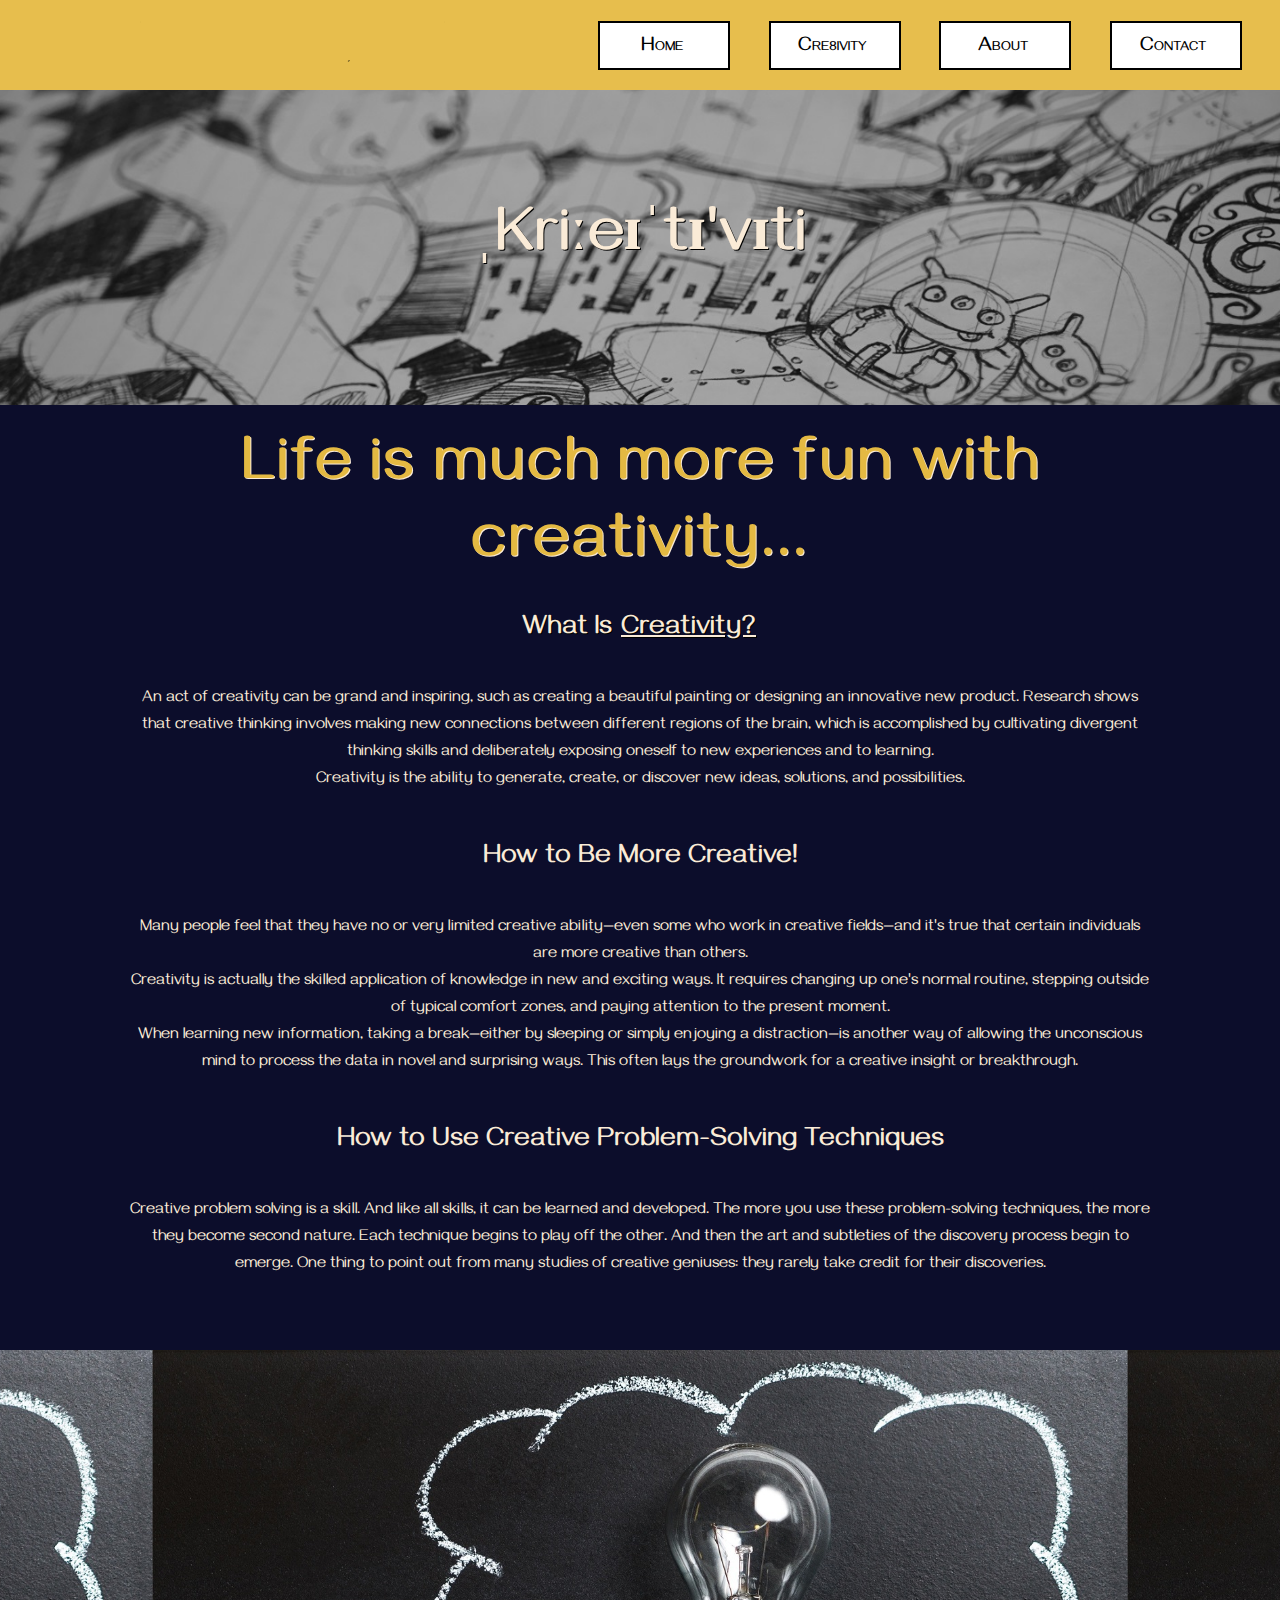
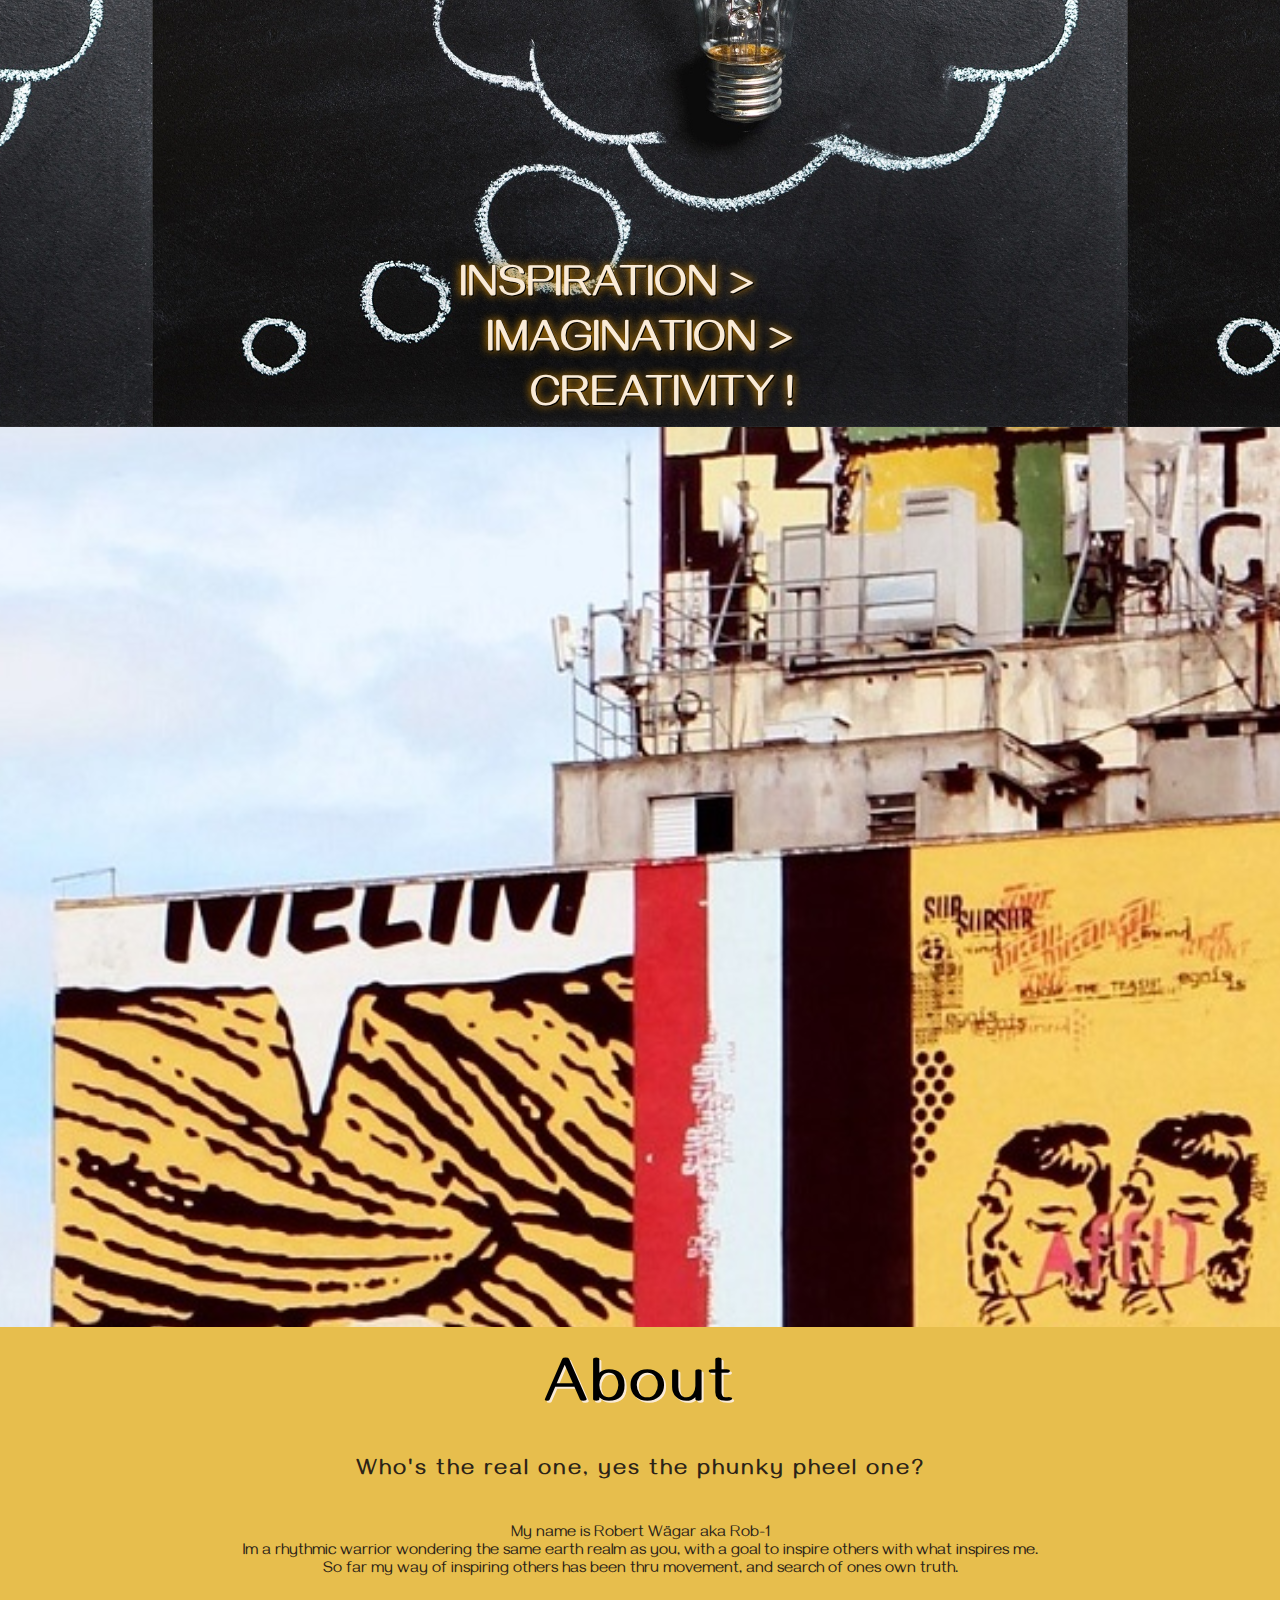
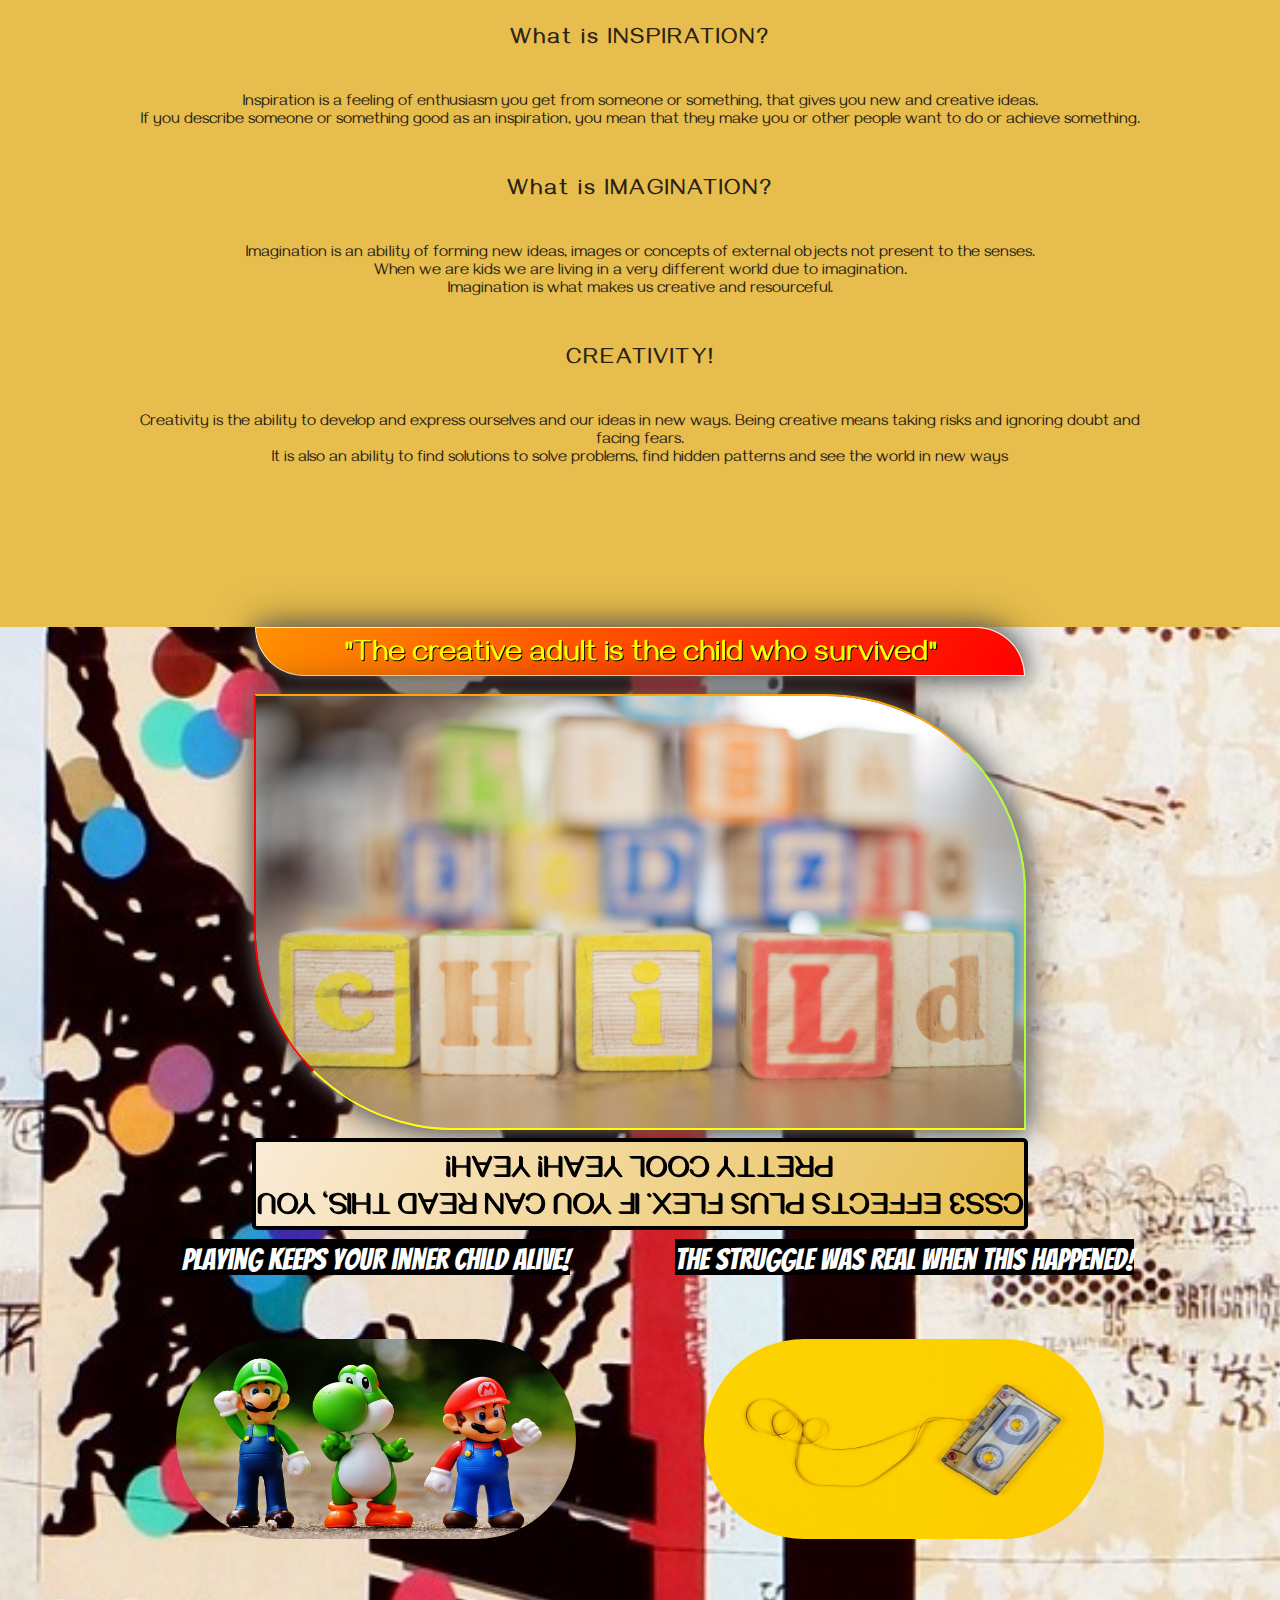
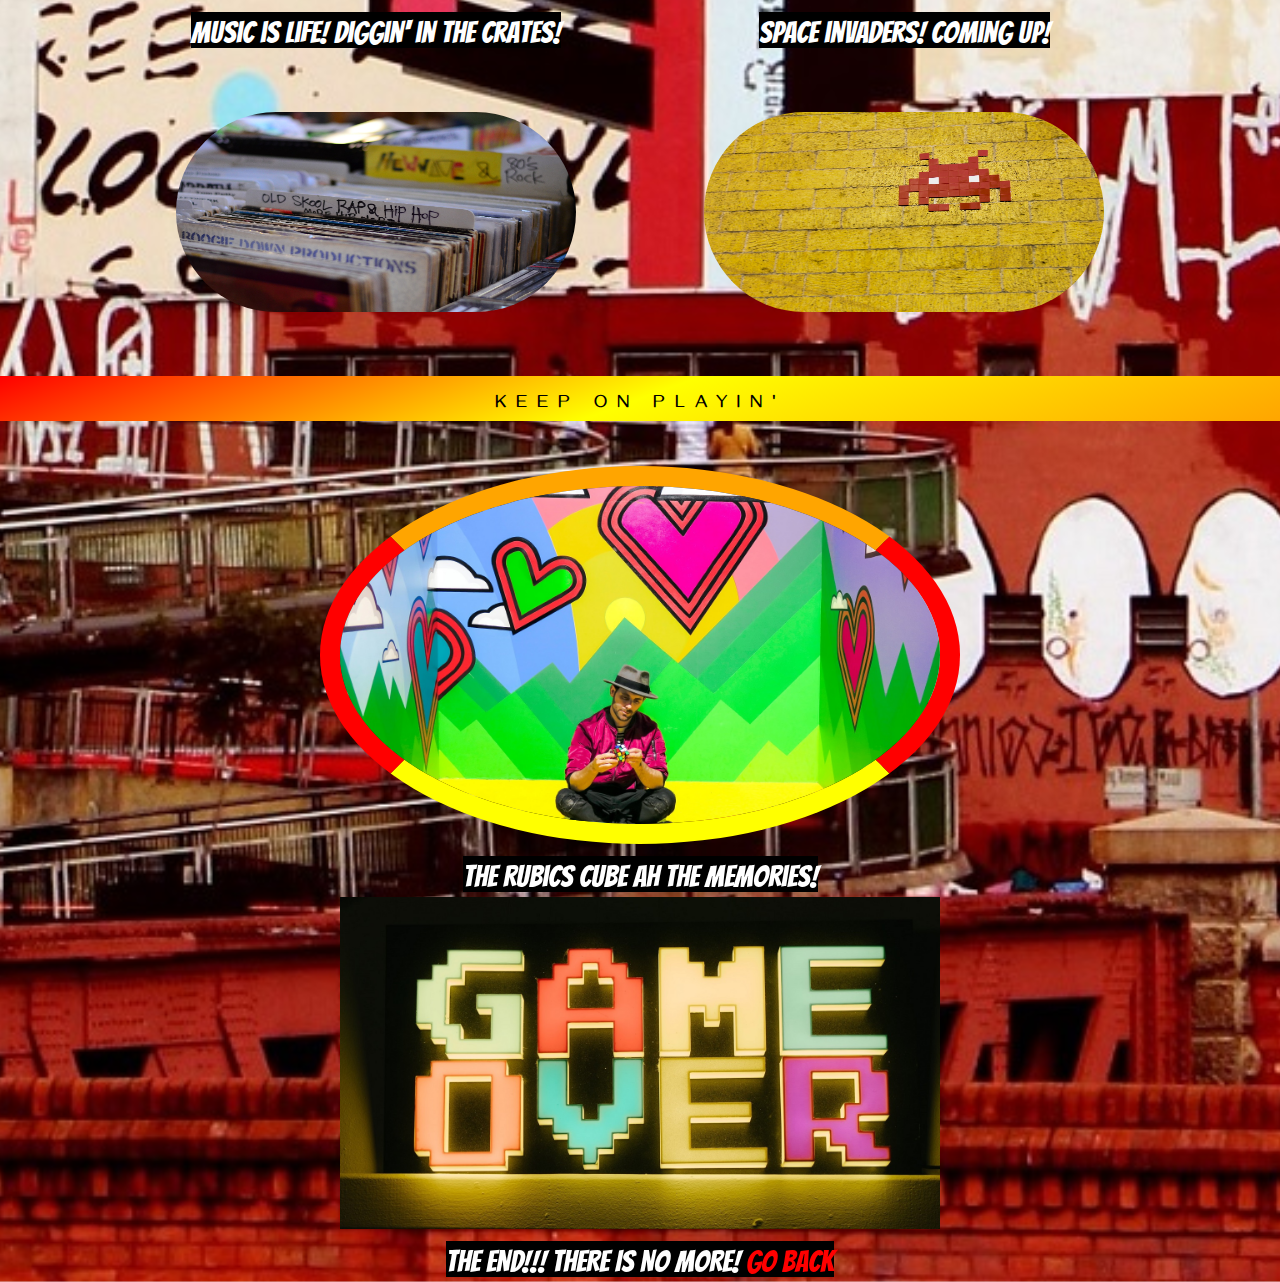
<file: index.html>
<!DOCTYPE html>
<html lang="en">
<head>
    <meta charset="UTF-8">
    <meta name="viewport" content="width=device-width, initial-scale=1.0">
    <meta name="description" content="This is website about creativity and how to be creative">
    <link href="https://fonts.googleapis.com/css2?family=Press+Start+2P&display=swap" rel="stylesheet">
    <link href="https://fonts.googleapis.com/css2?family=Bangers&display=swap" rel="stylesheet">

    <link href="https://fonts.googleapis.com/css2?family=Gayathri&display=swap" rel="stylesheet">
    <link rel="stylesheet" href="https://cdnjs.cloudflare.com/ajax/libs/font-awesome/5.14.0/css/all.min.css" integrity="sha512-1PKOgIY59xJ8Co8+NE6FZ+LOAZKjy+KY8iq0G4B3CyeY6wYHN3yt9PW0XpSriVlkMXe40PTKnXrLnZ9+fkDaog==" crossorigin="anonymous" />
    <link rel="stylesheet" href="style.css">
    <title>Creativity</title>
</head>

<!-- This is my first school assignment to do a webpage with HTML CSS and a little JS -->
<!-- My sources for some of the effects is from tutorials on youtube by Franks laboratory, also Traversy media, Dev Ed and Udemy coursee Web bootcamp by Colt Steele -->
<!-- I decided to have the topic creativity in mind, it is what we will be working with. ENJOY -->
<body>
    
        <header>
            <div class="wrapper">
                <div class="logo">
                    <svg id="logo" viewBox="0 0 765 200" fill="none" xmlns="http://www.w3.org/2000/svg">
                
                        <path d="M143.699 139L112.739 104.152V139H99.6349V32.44H112.739V95.08L143.123 60.088H161.411L124.259 99.4L161.555 139H143.699Z" stroke="black" stroke-width="3" mask="url(#path-1-outside-1)"/>
                
                        <path d="M186.848 72.904C189.152 68.392 192.416 64.888 196.64 62.392C200.96 59.896 206.192 58.648 212.336 58.648V72.184H208.88C194.192 72.184 186.848 80.152 186.848 96.088V139H173.744V60.088H186.848V72.904Z" stroke="black" stroke-width="3" mask="url(#path-1-outside-1)"/>
                
                        <path d="M234.231 47.272C231.735 47.272 229.623 46.408 227.895 44.68C226.167 42.952 225.303 40.84 225.303 38.344C225.303 35.848 226.167 33.736 227.895 32.008C229.623 30.28 231.735 29.416 234.231 29.416C236.631 29.416 238.647 30.28 240.279 32.008C242.007 33.736 242.871 35.848 242.871 38.344C242.871 40.84 242.007 42.952 240.279 44.68C238.647 46.408 236.631 47.272 234.231 47.272ZM240.567 60.088V139H227.463V60.088H240.567Z" stroke="black" stroke-width="3" mask="url(#path-1-outside-1)"/>
                
                        <path d="M274.997 81.832L262.181 61.816H287.813L274.997 81.832ZM262.181 139L274.997 118.984L287.813 139H262.181Z" stroke="black" stroke-width="3" mask="url(#path-1-outside-1)"/>
                
                        <path d="M381.307 96.52C381.307 99.016 381.163 101.656 380.875 104.44H317.803C318.283 112.216 320.923 118.312 325.723 122.728C330.619 127.048 336.523 129.208 343.435 129.208C349.099 129.208 353.803 127.912 357.547 125.32C361.387 122.632 364.075 119.08 365.611 114.664H379.723C377.611 122.248 373.387 128.44 367.051 133.24C360.715 137.944 352.843 140.296 343.435 140.296C335.947 140.296 329.227 138.616 323.275 135.256C317.419 131.896 312.811 127.144 309.451 121C306.091 114.76 304.411 107.56 304.411 99.4C304.411 91.24 306.043 84.088 309.307 77.944C312.571 71.8 317.131 67.096 322.987 63.832C328.939 60.472 335.755 58.792 343.435 58.792C350.923 58.792 357.547 60.424 363.307 63.688C369.067 66.952 373.483 71.464 376.555 77.224C379.723 82.888 381.307 89.32 381.307 96.52ZM367.771 93.784C367.771 88.792 366.667 84.52 364.459 80.968C362.251 77.32 359.227 74.584 355.387 72.76C351.643 70.84 347.467 69.88 342.859 69.88C336.235 69.88 330.571 71.992 325.867 76.216C321.259 80.44 318.619 86.296 317.947 93.784H367.771Z" stroke="black" stroke-width="3" mask="url(#path-1-outside-1)"/>
                
                        <path d="M428.412 61.816V69.304L416.892 71.896V129.064L428.412 131.512V139H392.7V131.512L404.22 129.064V71.896L392.7 69.304V61.816H428.412Z" stroke="black" stroke-width="3" mask="url(#path-1-outside-1)"/>
                
                        <path d="M450.921 29.56V67.576H439.401V29.56H450.921Z" stroke="black" stroke-width="3" mask="url(#path-1-outside-1)"/>
                
                        <path d="M483.775 70.888V117.4C483.775 121.24 484.591 123.976 486.223 125.608C487.855 127.144 490.687 127.912 494.719 127.912H504.367V139H492.559C485.263 139 479.791 137.32 476.143 133.96C472.495 130.6 470.671 125.08 470.671 117.4V70.888H460.447V60.088H470.671V40.216H483.775V60.088H504.367V70.888H483.775Z" stroke="black" stroke-width="3" mask="url(#path-1-outside-1)"/>
                
                        <path d="M550.052 61.816V69.304L538.532 71.896V129.064L550.052 131.512V139H514.34V131.512L525.86 129.064V71.896L514.34 69.304V61.816H550.052Z" stroke="black" stroke-width="3" mask="url(#path-1-outside-1)"/>
                
                        <path d="M595.745 126.904L620.225 60.088H634.193L603.233 139H587.969L557.009 60.088H571.121L595.745 126.904Z" stroke="black" stroke-width="3" mask="url(#path-1-outside-1)"/>
                
                        <path d="M676.896 61.816V69.304L665.376 71.896V129.064L676.896 131.512V139H641.184V131.512L652.704 129.064V71.896L641.184 69.304V61.816H676.896Z" stroke="black" stroke-width="3" mask="url(#path-1-outside-1)"/>
                
                        <path d="M709.197 70.888V117.4C709.197 121.24 710.013 123.976 711.645 125.608C713.277 127.144 716.109 127.912 720.141 127.912H729.789V139H717.981C710.685 139 705.213 137.32 701.565 133.96C697.917 130.6 696.093 125.08 696.093 117.4V70.888H685.869V60.088H696.093V40.216H709.197V60.088H729.789V70.888H709.197Z" stroke="black" stroke-width="3" mask="url(#path-1-outside-1)"/>
                
                        <path d="M752.434 47.272C749.938 47.272 747.826 46.408 746.098 44.68C744.37 42.952 743.506 40.84 743.506 38.344C743.506 35.848 744.37 33.736 746.098 32.008C747.826 30.28 749.938 29.416 752.434 29.416C754.834 29.416 756.85 30.28 758.482 32.008C760.21 33.736 761.074 35.848 761.074 38.344C761.074 40.84 760.21 42.952 758.482 44.68C756.85 46.408 754.834 47.272 752.434 47.272ZM758.77 60.088V139H745.666V60.088H758.77Z" stroke="black" stroke-width="3" mask="url(#path-1-outside-1)"/>
                
                        <path d="M57.048 219.352L17.592 379.48H4.63202L43.944 219.352H57.048Z" stroke="black" stroke-width="3" mask="url(#path-1-outside-1)"/>
                        </svg>
                </div>
            </div>
            <nav>
                <div class="nav-links">
                    <div class="btn">
                    <p><span><a href=""><b>H</b>OME</a></span></p>
                    <figure></figure>
                    <figure></figure>
                    <figure></figure>
                    <figure></figure>
                </div>
                <div class="btn">
                    <p><span><a href="#cre8"><b>C</b>RE8IVITY</a></span></p>
                    <figure></figure>
                    <figure></figure>
                    <figure></figure>
                    <figure></figure>
                </div>
                <div class="btn">
                    <p><span><a href="#about"><b>A</b>BOUT</a></span></p>
                    <figure></figure>
                    <figure></figure>
                    <figure></figure>
                    <figure></figure>
                </div>
                <div class="btn">
                    <p><span><a href="./contact.html"><b>C</b>ONTACT</a></span></p>
                    <figure></figure>
                    <figure></figure>
                    <figure></figure>
                    <figure></figure>
                </div>
                </div>
                <div class="burger">
                    <div class="line1"></div>
                    <div class="line2"></div>
                    <div class="line3"></div>
                </div>
            </nav>
        </header>
        <main>

        <div class="banner">
            <h1>ˌKriːeɪˈtɪ'vɪti</h1>
        </div>
        <div id="cre8" class="content-top">
            <div class="wrapper">
                <h2 >Life is much more fun with creativity...</h2>
                <article>
                <div class="text1">
                    <h4><a href="https://youtu.be/tYbA_-mAtUY" target="_blank">What Is <strong>Creativity?</strong></a></h4> <br>
                                <p>
                                An act of creativity can be grand and inspiring, such as creating a beautiful painting or designing an innovative new product. 
                                Research shows that creative thinking involves making new connections between different regions of the brain, which is accomplished by cultivating divergent thinking skills and deliberately exposing oneself to new experiences and to learning. <br>
                                Creativity is the ability to generate, create, or discover new ideas, solutions, and possibilities.
                                </p>
                    </div>
                    <div class="text2">
             <h4>How to Be More Creative!</h4> <br>
                    <p>
                        Many people feel that they have no or very limited creative ability—even some who work in creative fields—and it's true that certain individuals are more creative than others.
                        <br>Creativity is actually the skilled application of knowledge in new and exciting ways. It requires changing up one's normal routine, stepping outside of typical comfort zones, and paying attention to the present moment.
                        <br>
                        When learning new information, taking a break—either by sleeping or simply enjoying a distraction—is another way of allowing the unconscious mind to process the data in novel and surprising ways. This often lays the groundwork for a creative insight or breakthrough.</p>
                    </div>        
                    <div class="text3">
                        <h4>How to Use Creative Problem-Solving Techniques</h4><br>
                        <p>
                            Creative problem solving is a skill. And like all skills, it can be learned and developed. The more you use these problem-solving techniques, the more they become second nature.
                            
                            Each technique begins to play off the other. And then the art and subtleties of the discovery process begin to emerge.
                            
                            One thing to point out from many studies of creative geniuses: they rarely take credit for their discoveries.</p>
                    </div>
                </article>
            </div>
        </div>
  
    <div class="bannerTwo">
        <h1 class="iic">INSPIRATION > &nbsp;&nbsp;&nbsp;&nbsp;&nbsp;<br>   &nbsp;&nbsp;&nbsp;&nbsp; IMAGINATION >&nbsp;&nbsp;&nbsp;&nbsp;&nbsp;<br>   &nbsp;&nbsp;&nbsp;&nbsp;&nbsp; CREATIVITY&nbsp;!&nbsp;&nbsp;</h1>
    </div>
    <div id="about" class="content-bottom">
        <div class="wrapper">
            <h2 >About</h2>
            <h4>Who's the real one, yes the phunky pheel one?</h4> <br>
                            <p>
                                My name is Robert Wägar aka Rob-1 <br> Im a rhythmic warrior wondering the same earth realm as you, with a goal to inspire others with what inspires me. <br>
                                So far my way of inspiring others has been thru movement, and search of ones own truth.
                            </p>

         <h4>What is INSPIRATION?</h4> <br>
                <p>
                    Inspiration is a feeling of enthusiasm you get from someone or something, that gives you new and creative ideas. <br>
                    If you describe someone or something good as an inspiration, you mean that they make you or other people want to do or achieve something.</p>
                        

                    <h4>What is IMAGINATION?</h4><br>
                    <p>
                        Imagination is an ability of forming new ideas, images or concepts of external objects not present to the senses. <br>
                        When we are kids we are living in a very different world due to imagination. <br>
                        Imagination is what makes us creative and resourceful.</p>

                    <h4>CREATIVITY!</h4><br>
                        <p>
                            Creativity is the ability to develop and express ourselves and our ideas in new ways. Being creative means taking risks and ignoring doubt and facing fears. <br>
                        It is also an ability to find solutions to solve problems, find hidden patterns and see the world in new ways</p>
        </div>
    </div>
    
    </main>

    <section>
        <div class="images">
        <figure id="child">
            <h3>"The creative adult is the child who survived"</h3>
            <img src="./child.jpg" alt="image with bricks spelling child">
            <h3>CSS3 effects plus flex. If you can read this, you pretty cool Yeah! Yeah!</h3>
        </figure>
   
        <div class="imgS">
            <figure>
                <figcaption>Playing keeps your inner child alive!</figcaption>
                <img src="./nintendo.jpg" alt="Mario, Luigi, Yoshi">
            </figure>
            <figure>
                <figcaption>The struggle was real when this happened!</figcaption>
                <img src="./tape.jpg" alt="Casette tape">
            </figure>
            <figure>
                <figcaption>Music is life! Diggin' in the crates!</figcaption>
                <img src="./crates.jpg" alt="Record crate">
            </figure>
            <figure>
                <figcaption>Space invaders! Coming up!</figcaption>
                <img src="./pixel.jpg" alt="Pixel art">
            </figure>
        </div>

        <div class="play">
            <h6>KEEP ON PLAYIN'</h6>
        </div>

        <div class="imgL">
            <figure class="sitting">
                <img src="./sitting.jpg" alt="Man playing with rubics cube">
                <figcaption>The Rubics cube AH the memories!</figcaption>
            </figure>

            <figure class="gameover">
                <img src="./gameover.jpg" alt="Image with the text game over">
                <figcaption>THE END!!! THERE IS NO MORE! <a href="./index.html">GO BACK</a></figcaption>
            </figure>
    </div>
    </div>
    </section>

    <script src="script.js">

    </script>
</body>
</html>
</file>
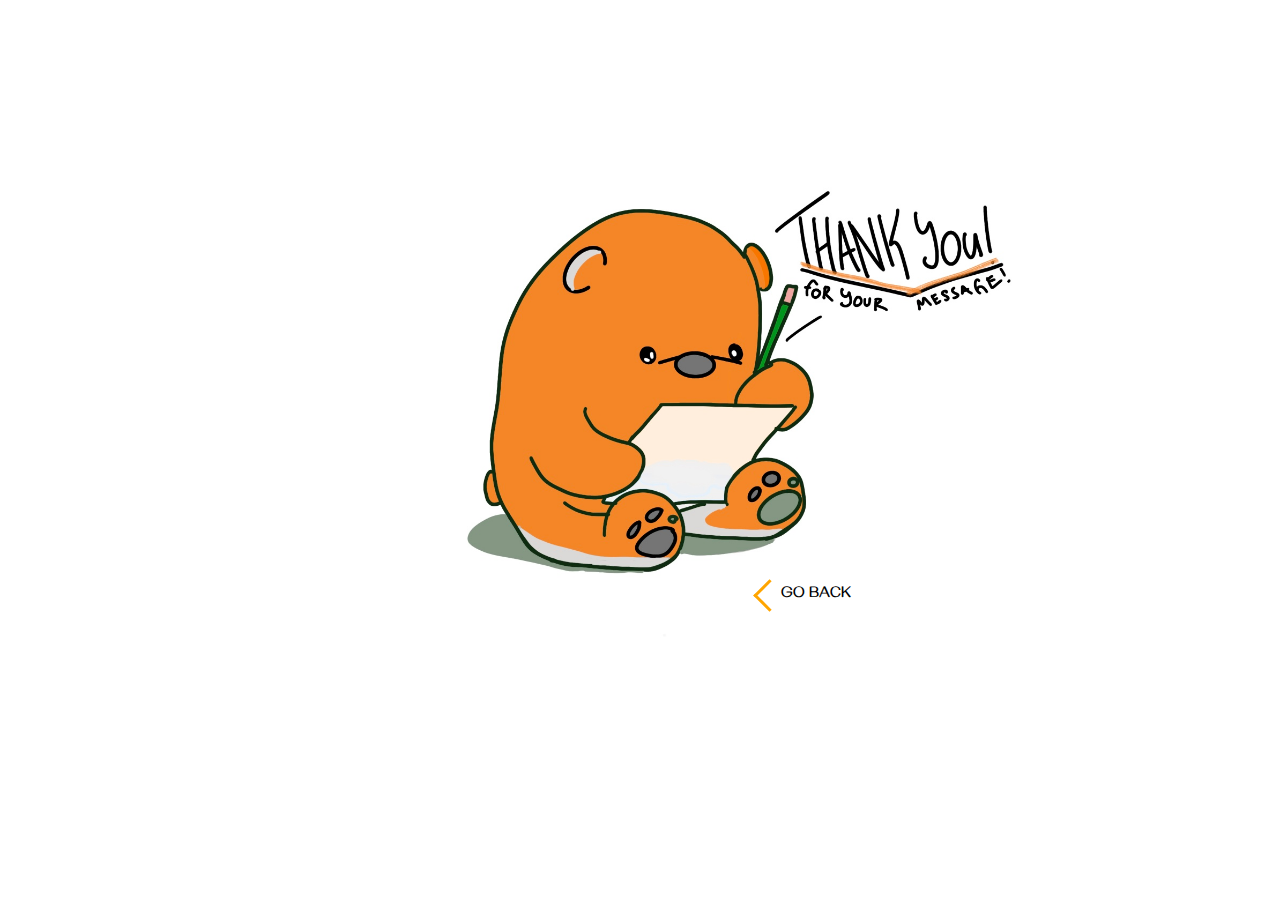
<file: thankyou.html>
<!DOCTYPE html>
<html lang="en">
<head>
    <meta charset="UTF-8">
    <meta name="viewport" content="width=device-width, initial-scale=1.0">
    <link href="https://fonts.googleapis.com/css2?family=Gayathri&display=swap" rel="stylesheet">
    <link rel="stylesheet" href="thanks.css">
    <title>Kreativiti - Thank You</title>
</head>
<body>
    <div class="goBack">
        <div class="back">
            <div class="arrow"></div>
        
            <p><a href="./index.html">GO BACK</a></p>
        </div>
        </div>
</body>
</html>
</file>
<file: style.css>
*{
    margin: 0;
    padding: 0;

}

body {
    width: 100vw;
    text-align: center;
    font-family: 'Gayathri';
    background-image: url(./color.jpg);
    background-position: center center;
    background-size: cover;

}

.wrapper {
    width: 80vw;
    margin: 0 auto;
}

header {
    height: 10vh;
    background: rgb(231, 190, 77);
    position: fixed;
    width: 100%;
    z-index: 10;
    display: flex;
    justify-content: space-between;
    align-items: center;

}
.logo {
    width: 35%;
    padding-left: 0;
}


/* ================================================================ SVG LOGO ==========================================================================*/

/* ====================================================== SVG LOGO / PATH for animation ===================================================================*/
/* =================================================Learned from Dev eEds designer logo tutorial on YT, done in FIGMA =================================================*/

#logo {
    margin-top: 1vh;
    animation: logoFill .6s ease forwards 1.2s;
    width: 20vw;
}


#logo path:nth-child(1){
    stroke-dasharray: 470px;
    stroke-dashoffset: 470px;
    animation: logo-path 2s ease forwards 0.2s;
}

#logo path:nth-child(2){
    stroke-dasharray: 246px;
    stroke-dashoffset: 246px;
    animation: logo-path 2s ease forwards 0.4s;
}

#logo path:nth-child(3){
    stroke-dasharray: 184px;
    stroke-dashoffset: 184px;
    animation: logo-path 2s ease forwards .6s;
}

#logo path:nth-child(4){
    stroke-dasharray: 76px;
    stroke-dashoffset: 76px;
    animation: logo-path 2s ease forwards .8s;
}

#logo path:nth-child(5){
    stroke-dasharray: 388px;
    stroke-dashoffset: 388px;
    animation: logo-path 2s ease forwards 1s;
}

#logo path:nth-child(6){
    stroke-dasharray: 264px;
    stroke-dashoffset: 264px;
    animation: logo-path 2s ease forwards 1.2s;
}

#logo path:nth-child(7){
    stroke-dasharray: 100px;
    stroke-dashoffset: 100px;
    animation: logo-path 2s ease forwards 1.4s;
}

#logo path:nth-child(8){
    stroke-dasharray: 315px;
    stroke-dashoffset: 315px;
    animation: logo-path 2s ease forwards 1.2s;
}

#logo path:nth-child(9){
    stroke-dasharray: 264px;
    stroke-dashoffset: 264px;
    animation: logo-path 2s ease forwards 1s;
}

#logo path:nth-child(10){
    stroke-dasharray: 354px;
    stroke-dashoffset: 354px;
    animation: logo-path 2s ease forwards 0.8s;
}

#logo path:nth-child(11){
    stroke-dasharray: 264px;
    stroke-dashoffset: 264px;
    animation: logo-path 2s ease forwards 0.6s;
}

#logo path:nth-child(12){
    stroke-dasharray: 315px;
    stroke-dashoffset: 315px;
    animation: logo-path 2s ease forwards 0.4s;
}

#logo path:nth-child(13){
    stroke-dasharray: 184px;
    stroke-dashoffset: 184px;
    animation: logo-path 2s ease forwards 0.2s;
}

@keyframes logo-path {

    from {
        opacity: 0;
    }
    to {
        stroke-dashoffset: 0;
        opacity: 1;
    }
}
@keyframes logoFill {

    from {
        fill: none;
        visibility: hidden;
    }
    to {
        fill: antiquewhite;
        
    }
}

#logo:hover {
    animation: afterefx 5s ease-in-out 1;
}
@keyframes afterefx {
    0% {
        fill: rgb(0, 0, 0);
    }
    50% {
        background: #000000;
        box-shadow: 0 0 5px #000000, 0 0 20px #3a3838, 0 0 40px #423f42;
        transition-delay: 1s;
        border-top-left-radius: 100px;
        border-bottom-right-radius: 100px;
        transform: scale(0.8);

    }
    100% {
        fill: black;
    }
}

/* =================================================== NAVBAR ============================================================= */

/* ======================= NAV "BUTTONS" LINKS (no ul li) USED SPAN for effekts, from Franks Laboratory Tutorials =============================*/

.nav-links {
    display: flex;
    flex-direction: row;
    justify-content: center;
    margin: auto;
    
}
.container {
    width: 100vw;
    margin: 80vh auto;
    position: sticky;
    
}

.btn {
    width: 10vw;
    height: 5vh;
    position: relative;
    background-color: white;
    border: 2px solid black;
    margin-right: 3vw;
   


}
a {
    text-decoration: none;
    color: black;
}

.btn p {
    width: 9vw;
    height: 3.5vh;
    background-color: white;
    line-height: 60px;
    text-align: center;
    font-size: 1.5vh;
    font-family: 'Gayathri';
    position: relative;
    z-index: 5;
    font-weight: 900;
    margin-top: 10px;
    margin-left: 4px;
}

.btn b {
    font-size: 20px;
}

.btn figure {
    position: absolute;
    top: 50%;
    left: 50%;
    width: 20px;
    height: 20px;
    transform: translate(-50%, -50%);
    background-color: white;
    border-radius: 50%;
    border: 2px solid black;
    z-index: 1;
    transition-delay: 0.2s;
    opacity: 0;
}

.btn figure:nth-of-type(2) {
    transition-delay: 1.2s;
}

.btn figure:nth-of-type(3){
    transition-delay: .6s;
}


.btn figure:nth-of-type(4) {
    transition-delay: .2s;
}

.btn:hover figure:nth-of-type(1) {
    top: 4px;
    left: -8px;
    width: 50px;
    height: 50px;
    transition: .5s ease-out
}

.btn:hover figure:nth-of-type(2) {
    top: 50px;
    left: 160px;
    width: 30px;
    height: 30px;
    transition: 1.2s ease-out
}

.btn:hover figure:nth-of-type(3) {
    top: 10px;
    left: 130px;
    width: 80px;
    height: 80px;
    transition: .8s ease-out
}

.btn:hover figure:nth-of-type(4) {
    top: -10px;
    left: 25px;
    width: 10px;
    height: 10px;
    transition: .5s ease-out
}

.btn:nth-of-type(2n):hover figure:nth-of-type(1) {
    top: -5px;
    left: 0;
    width: 30px;
    height: 30px;
    transition: .4s ease-out
}

.btn:nth-of-type(2n):hover figure:nth-of-type(2) {
    top: 60px;
    left: -30px;
    width: 40px;
    height: 40px;
    transition: .6s ease-out
}

.btn:nth-of-type(2n):hover figure:nth-of-type(3) {
    top: 50px;
    left: 165px;
    width: 40px;
    height: 40px;
    transition: .4s ease-out
}

.btn:nth-of-type(2n):hover figure:nth-of-type(4) {
    top: 70px;
    left: 25px;
    width: 10px;
    height: 10px;
    transition: .5s ease-out
}

.btn:not(:hover) figure {
    animation: pop 2s;
}

@keyframes pop {
    0% {
        transform: scale(1) translate(-50%, -50%);
    }
    100% {
        transform: scale(1.2) translate(-50%, -50%);
    }
}

.btn span {
    position: absolute;
    top: 50%;
    left: 50%;
    transform: translate(-50%, -50%);
    display: block;
    transition: 0.2s;
}

.btn:hover span{
    transform: translate(-50%, -50%) rotate(-2deg);
    font-size: 22px;
}
.btn:hover p {
    text-shadow: 2px 2px orange;
}

.btn:hover figure {
    transition: 0.5s all;
    opacity: 1;
}

/* =================================== NAV END ============================ */

/* ====================== FIRST PAGE HEADLINE ============================ */


.banner {
    width: 100%;
    height: 50vh;
    position: fixed;
    top: 10vh;
    background-image: url(./draw.jpg);
    background-size: cover;
    background-position: center center;
}

.banner h1 {
    color: antiquewhite;
    font-size: 7vh;
    padding-top: 8%;
    text-shadow: 1px 1px black;
    animation: transitionIn1 1.2s;
    
}

@keyframes transitionIn1 {
    from {
        opacity: 0;
        transform: rotate(-10deg);
        transform: translateX(-100vw);
    }
    to {
        opacity: 1;
    }
}


.content-top h2 {
    color: rgb(228, 185, 66);
    font-size: 7vh;
    text-shadow: 1px 1px antiquewhite;
    letter-spacing: 2px;
    padding-top: 3vh;
    margin: 0;
}
.content-top {
    width: 100%;
    position: relative;
    top: 45vh;
    background: rgb(12, 13, 43);
    color: antiquewhite;
    min-height: 150vh;
}

.content-top h4 {
    font-size: 3vh;
    margin-top: 3vh;
}

.text1 h4 a {
    text-decoration: none;
    color: antiquewhite;
    font-size: 3vh;
    margin-top: 3vh;
    text-shadow: 1px 1px rgb(0, 0, 0);
}
.text1 strong {
    color: antiquewhite;
    text-shadow: 1px 1px black;
    text-decoration: underline;
    padding: 2px;
}

.content-top p {
    min-height: 100%;
    padding: 2% 0;
    line-height: 3vh;
}

.bannerTwo {
    width: 100%;
    min-height: 50vh;
    position: sticky;
    background-image: url(./idea.jpg);
    background-size: contain;
    background-position: center center;
    z-index: 5;
}

.bannerTwo h1 {
    color: antiquewhite;
     font-size: 5vh;
    padding-top: 40%;
    text-shadow: 1px 1px rgb(0, 0, 0), 0px 0px 10px rgb(255, 166, 1), 0px 0px 30px black;
    
}

.content-bottom h2 {
    color: rgb(0, 0, 0);
    font-size: 7vh;
    text-shadow: 2px 2px antiquewhite;
    letter-spacing: 3px;
    padding-top:3vh;
    margin: 0;

}

.content-bottom {
    width: 100%;
    position: relative;
    top: 100vh;
    background:  rgb(231, 190, 77);
    color: rgb(44, 35, 23);
    min-height: 100vh;
}

.content-bottom h4 {
    font-size: 2.5vh;
    margin-top: 3vh;
    font-weight: bolder;
    letter-spacing: 2px;
}

.content-bottom p {
    min-height: 100%;
    padding: 2% 0;
    line-height: 2vh;
    font-weight: 500;
}


/* ============================== IMAGES SECTION / FIGURE =================================== */

.play {
    z-index: 3;
    top: 10vh;
    position: sticky;
    width: 100%;
    height: 5vh;
    background: linear-gradient(160deg, red, yellow, orange);
    margin-bottom: 5vh;
}

h6 {
    padding-top: 2vh;
    letter-spacing: 10px;
    font-size: 18px;

}

/* ========================================= IMAGES ==================================== */

.images {
    margin: auto;
    width: 100vw;
}

#child {
    z-index: 5;
    margin: auto;
    margin-top: 100vh;
    width: 100%;
    position: relative;
    text-align: center;
}

h3 {
    margin: auto;
    padding-top: 10px;
    width: 60vw;
    background: linear-gradient(120deg, rgb(255, 145, 0),  rgb(255, 0, 0));
    font-size: 30px;
    color: yellow;
    text-shadow: 1px 1px black;
    border: 1px solid antiquewhite;
}

h3:first-child {
    border-top-right-radius: 50px;
    border-bottom-left-radius: 50px;
    box-shadow: 0px 0px 20px rgb(112, 112, 112), 0px 0px 40px rgba(0, 0, 0, 0.623);
}

h3:last-child {
    border: 4px solid rgb(0, 0, 0);
    color: rgb(0, 0, 0);
    border-radius: 5px;
    background: linear-gradient(120deg, rgb(231, 190, 77), antiquewhite);
    transform: rotate(180deg);
    text-transform: uppercase;
}


#child > img {
    width: 60vw;
    margin-top: 2vh;
    border: 2px solid antiquewhite;
    border-bottom-color: yellow;
    border-top-color: orange;
    border-left-color: red;
    border-right-color: greenyellow;

    border-top-right-radius: 200px;
    border-bottom-left-radius: 200px;
    box-shadow: 0px 0px 20px rgb(112, 112, 112), 0px 0px 40px rgba(0, 0, 0, 0.623);
    
}

figcaption {
    margin: auto;
    font-family: 'Bangers', cursive;
    color: white;
    padding-top: 5px;
    font-size: 30px;
    background: black;
    width: fit-content;
}

figcaption:first-child {
    margin-top: 1vh;
}


.imgS {
    display: flex;
    flex-flow: row wrap;
    justify-content: center;
    align-items: center;
    width: 100%;
    z-index: 5;
    
}

figure {
    margin: 0;
    padding: 0;
}

.imgS img {
    margin: auto;
    padding: 5vw;
    width: 650px;
    min-width: 250px;
    height: 350px;
    min-height: 100px;
    display: flex;
    flex-direction: row;
    z-index: 5;
    position: relative;
    border-radius: 200px;
    
}

.imgS img:hover {
    animation: imgRotate 2s ease-in-out 1;
}

@keyframes imgRotate {
    0% {
        opacity: 1;
    }
    50% {
        opacity: 0.5;
    }
    100% {
        transform: rotate(360deg);

    }
}


.imgL{
    width: 100%;
    position: relative;

}
.imgL img {
    width: 900px;
    z-index: 5;

}

.imgL figcaption {
    margin: 0.5vh auto;
}

.imgL a {
    color: red;
}


 
.sitting img {
    border-radius: 50%;
    border: 20px solid red;
    border-top-color: orange;
    border-bottom-color: yellow;
    
}
.sitting img:hover {
    border-radius: 50%;
    border: 20px solid yellow;
    border-top-color: red;
    border-bottom-color: orange;
    transition: 1.2s ease;
    
}

.sitting img:not(:hover) {
    animation: efx 3s ease-in-out;
}

@keyframes efx {
    0% {
        transform: scale(1);
    }
    50% {
        
        transform: scale(1.8);
        opacity: 0;
    }

    100% {
        transform: scale(1);
        opacity: 1;
    }
}






/*===================================================================*/
/* ===================== MEDIA QUERIES =========================== */


@media screen and (max-width: 1440px) {

    #logo {
        width: 35vw;
    }

    body {
        width: 100vw;
    }
    
    .images {
        margin: auto;
        width: 100%;
    }

    .imgS img {
        height: 200px;
        width: 400px;
    }

    .imgL img {
        width: 600px;

    }
}

@media screen and (max-width: 900px) {
    
    .logo {
        width: 40%;
    }
    #logo{
            width: 250px;
    }

header {
    display: flex;
    flex-direction: row;
}

.burger div {
    width: 20px;
    height: 3px;
    background-color: rgb(0, 0, 0);
    box-shadow: 1px 1px antiquewhite, 0px 0px 40px black;
    margin: 4px;
    
}

.nav-links {
    position: absolute;
    right: 0;
    height: 100vh;
    top: 10vh;
    padding-top: 10vh;
    background-color: rgba(248, 124, 7, 0.904);
    border-top-left-radius: 2rem;
    display: flex;
    flex-direction: column;
    justify-content: flex-start;
    align-items: center;
    width: 80%;
    transform: translateX(100%);
    transition: transform 0.5s ease-in;
    z-index: 1;
    margin-right: -1vh;
}
.container {
    width: 100vw;
    margin: auto;
    
}

.btn {
    width: 100px;
    height: 40px;
    position: relative;
    background-color: white;
    border: 2px solid black;
    margin-top: 60px;
    

}
a {
    text-decoration: none;
    color: black;
}

.btn p {
    width: 90px;
    height: 30px;
    background-color: white;
    line-height: 60px;
    text-align: center;
    font-size: 18px;
    font-family: 'Gayathri';
    position: relative;
    z-index: 5;
    font-weight: 900;
    margin-top: 10px;
    margin-left: 4px;
}

.btn b {
    font-size: 22px;
    font-weight: 900;
}

.btn figure {
    position: absolute;
    top: 50%;
    left: 50%;
    width: 20px;
    height: 20px;
    transform: translate(-50%, -50%);
    background-color: white;
    border-radius: 50%;
    border: 2px solid black;
    z-index: 1;
    transition-delay: 0.2s;
    opacity: 0;
}

.btn figure:nth-of-type(2) {
    transition-delay: 1.2s;
}

.btn figure:nth-of-type(3){
    transition-delay: .6s;
}


.btn figure:nth-of-type(4) {
    transition-delay: .2s;
}

.btn:hover figure:nth-of-type(1) {
    top: 4px;
    left: -8px;
    width: 50px;
    height: 50px;
    transition: .5s ease-out
}

.btn:hover figure:nth-of-type(2) {
    top: 50px;
    left: 160px;
    width: 30px;
    height: 30px;
    transition: 1.2s ease-out
}

.btn:hover figure:nth-of-type(3) {
    top: 10px;
    left: 130px;
    width: 80px;
    height: 80px;
    transition: .8s ease-out
}

.btn:hover figure:nth-of-type(4) {
    top: -10px;
    left: 25px;
    width: 10px;
    height: 10px;
    transition: .5s ease-out
}

.btn:nth-of-type(2n):hover figure:nth-of-type(1) {
    top: -5px;
    left: 0;
    width: 30px;
    height: 30px;
    transition: .4s ease-out
}

.btn:nth-of-type(2n):hover figure:nth-of-type(2) {
    top: 60px;
    left: -30px;
    width: 40px;
    height: 40px;
    transition: .6s ease-out
}

.btn:nth-of-type(2n):hover figure:nth-of-type(3) {
    top: 50px;
    left: 165px;
    width: 40px;
    height: 40px;
    transition: .4s ease-out
}

.btn:nth-of-type(2n):hover figure:nth-of-type(4) {
    top: 70px;
    left: 25px;
    width: 10px;
    height: 10px;
    transition: .5s ease-out
}

.btn:not(:hover) figure {
    animation: pop 2s;
}

@keyframes pop {
    0% {
        transform: scale(1) translate(-50%, -50%);
    }
    100% {
        transform: scale(1.2) translate(-50%, -50%);
    }
}

.btn span {
    position: absolute;
    top: 50%;
    left: 50%;
    transform: translate(-50%, -50%);
    display: block;
    transition: 0.2s;
}

.btn:hover span{
    transform: translate(-50%, -50%) rotate(-2deg);
    font-size: 22px;
}
.btn:hover p {
    text-shadow: 2px 2px orange;
}

.btn:hover figure {
    transition: 0.5s all;
    opacity: 1;
}

/* =================================== NAV END ============================ */

.nav-active {
    transform: translateX(0%);
    z-index: 1;
}

@keyframes navFade {
    from {
        opacity: 0;
        transform: translateX(100px);
    }
    to {
        opacity: 1;
        transform: translate(0%);
        
    }
}

.text3 {
    visibility: hidden;
}

h3 {
    text-transform: none;
}

h3:first-child {
    font-size: 18px;
    border-radius: 10px;
}

h3:last-child {
    font-size: 16px;
    transform: rotate(180deg);
}


#child > img {
    width: 60vw;
    margin-top: 2vh;
    border: 2px solid antiquewhite;
    border-bottom-color: yellow;
    border-top-color: orange;
    border-left-color: red;
    border-right-color: greenyellow;

    border-radius: 20px;
    box-shadow: 0px 0px 20px rgb(112, 112, 112), 0px 0px 40px rgba(0, 0, 0, 0.623);
    
}

figcaption {
    font-size: 18px;
}


    .images {
        margin: auto;
        max-width: 90%;
        display: flex; 
        flex-direction: column;
    }

    .imgS img {
        width: 100px;
        margin: 1vw;
        flex-direction: row;
        border-radius: 20px;
    }

    .imgL img {
        width: 250px;
    }

    
    .game a {
        color: yellow;
        text-shadow: 1px 1px red;
    }

}
</file>
<file: thanks.css>
*{
    margin: 0;
    padding: 0;
}

body {
    width: 100vw;
    height: 100vh;
    background-image: url(./thnks.jpeg);
    background-position: center center;
    background-size: contain;
    background-repeat: no-repeat;
    font-family: 'Gayathri';
    font-weight: 900;
}


.goBack {
    position: absolute;
    width: 60vw;
    top: 65vh;
    left: 55vw;
}
.back {
    width: 200px;
    height: 20px;
    display: flex;
    text-align: center;
    justify-content: center;
    align-items: center;
}

.arrow {
    border: solid orange;
    display: inline-block;
    padding: 10px;
    border-width: 0px 0px 3px 3px;
    transform: rotate(45deg);
    -webkit-transform: rotate(45deg);
}

p {
    font-size: 16px;
    
}

a {
    text-decoration: none;
    color: rgb(0, 0, 0);
}


@media screen and (max-width:900px) {

    .goBack {
        position: absolute;
        width: 60vw;
        top: 60vh;
        left: 40vw;
    }
}
</file>
